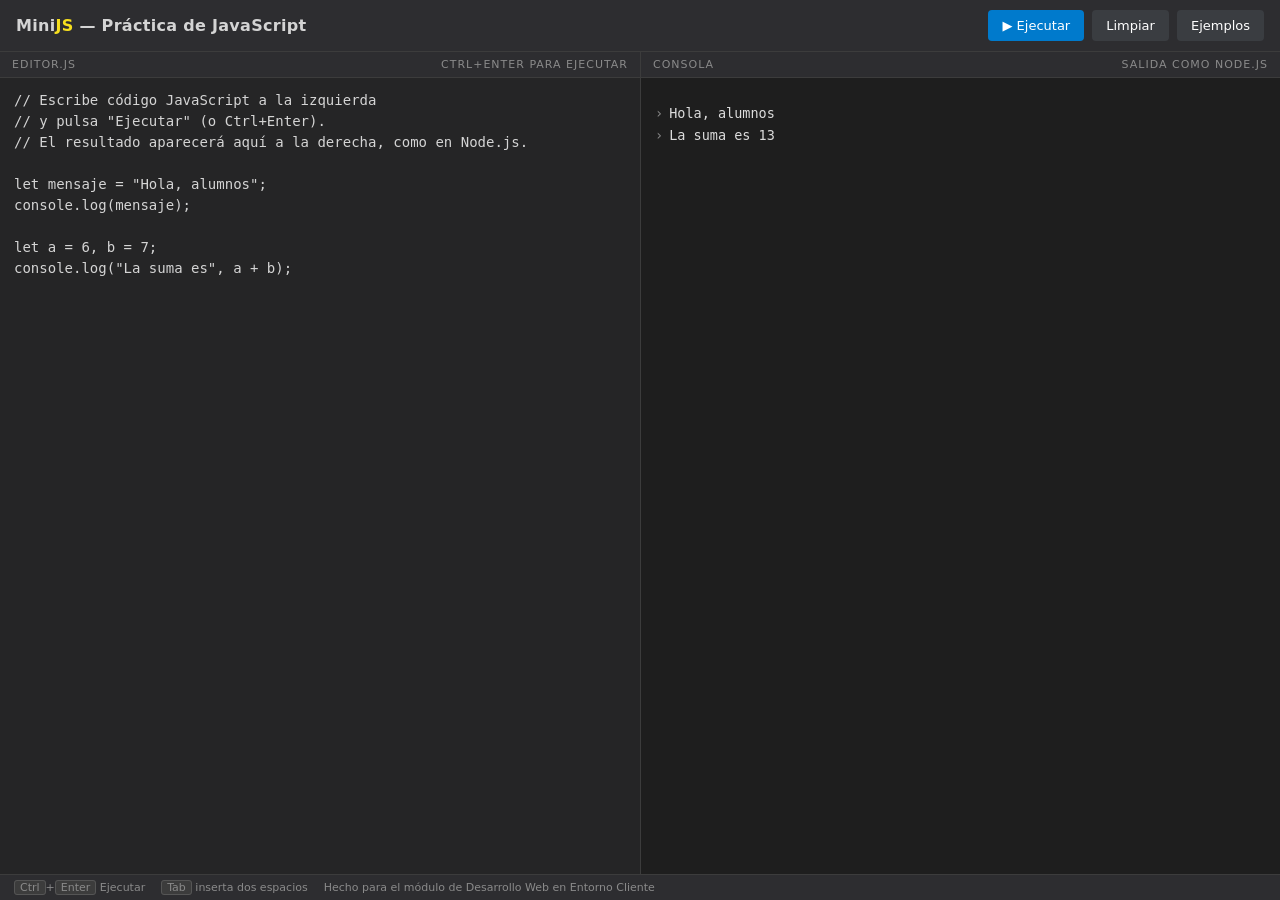
<file: index.html>
<!DOCTYPE html>
<html lang="es">
<head>
  <meta charset="UTF-8" />
  <meta name="viewport" content="width=device-width, initial-scale=1.0" />
  <title>MiniConsola JS — Practica JavaScript</title>
  <link rel="stylesheet" href="estilos.css" />
</head>
<body>
  <header>
    <h1>Mini<span class="js">JS</span> — Práctica de JavaScript</h1>
    <div class="toolbar">
      <button id="runBtn" title="Ejecutar el código (Ctrl+Enter)">▶ Ejecutar</button>
      <button id="clearBtn" class="secondary" title="Borrar la consola">Limpiar</button>
      <button id="examplesBtn" class="secondary" title="Ejemplos">Ejemplos</button>
    </div>
  </header>

  <main>
    <section class="pane">
      <div class="pane-label">
        <span>editor.js</span>
        <span>Ctrl+Enter para ejecutar</span>
      </div>
      <textarea id="editor" spellcheck="false" autocomplete="off"
        autocorrect="off" autocapitalize="off"></textarea>
    </section>

    <section class="pane">
      <div class="pane-label">
        <span>consola</span>
        <span>salida como Node.js</span>
      </div>
      <pre id="console"></pre>
    </section>
  </main>

  <footer>
    <span><kbd>Ctrl</kbd>+<kbd>Enter</kbd> Ejecutar</span>
    <span><kbd>Tab</kbd> inserta dos espacios</span>
    <span>Hecho para el módulo de Desarrollo Web en Entorno Cliente</span>
  </footer>

  <script src="script.js"></script>
</body>
</html>
</file>
<file: estilos.css>
:root {
  --bg: #1e1e1e;
  --panel: #252526;
  --panel-border: #3c3c3c;
  --accent: #007acc;
  --accent-hover: #1f8ad2;
  --text: #d4d4d4;
  --muted: #8a8a8a;
  --console-bg: #1e1e1e;
  --console-text: #dcdcdc;
  --log: #dcdcdc;
  --info: #4fc3f7;
  --warn: #ffb74d;
  --error: #f48771;
  --ok: #81c784;
}

* {
  box-sizing: border-box;
}

html, body {
  margin: 0;
  padding: 0;
  height: 100%;
  background: var(--bg);
  color: var(--text);
  font-family: "Segoe UI", "Inter", system-ui, -apple-system, sans-serif;
}

body {
  display: flex;
  flex-direction: column;
  height: 100vh;
}

header {
  display: flex;
  align-items: center;
  gap: 16px;
  padding: 10px 16px;
  background: #2d2d30;
  border-bottom: 1px solid var(--panel-border);
  flex: 0 0 auto;
}

header h1 {
  font-size: 16px;
  font-weight: 600;
  margin: 0;
  letter-spacing: 0.3px;
}

header h1 .js {
  color: #f7df1e;
}

.toolbar {
  display: flex;
  gap: 8px;
  margin-left: auto;
}

button {
  background: var(--accent);
  color: #fff;
  border: none;
  padding: 8px 14px;
  border-radius: 4px;
  font-size: 13px;
  cursor: pointer;
  font-family: inherit;
  transition: background 0.15s ease;
}

button:hover {
  background: var(--accent-hover);
}

button.secondary {
  background: #3a3d41;
}

button.secondary:hover {
  background: #4a4d51;
}

main {
  display: flex;
  flex: 1 1 auto;
  min-height: 0;
}

.pane {
  flex: 1 1 50%;
  display: flex;
  flex-direction: column;
  min-width: 0;
}

.pane-label {
  flex: 0 0 auto;
  padding: 6px 12px;
  font-size: 11px;
  text-transform: uppercase;
  letter-spacing: 1px;
  color: var(--muted);
  background: #2d2d30;
  border-bottom: 1px solid var(--panel-border);
  display: flex;
  align-items: center;
  justify-content: space-between;
}

.pane + .pane {
  border-left: 1px solid var(--panel-border);
}

#editor {
  flex: 1 1 auto;
  width: 100%;
  border: none;
  background: var(--panel);
  color: var(--text);
  font-family: "Cascadia Code", "Fira Code", "Consolas", monospace;
  font-size: 14px;
  line-height: 1.5;
  padding: 12px 14px;
  resize: none;
  outline: none;
  tab-size: 2;
  white-space: pre;
  overflow: auto;
}

#editor::selection {
  background: #264f78;
}

#console {
  flex: 1 1 auto;
  background: var(--console-bg);
  color: var(--console-text);
  font-family: "Cascadia Code", "Fira Code", "Consolas", monospace;
  font-size: 13.5px;
  line-height: 1.5;
  padding: 10px 14px;
  overflow: auto;
  white-space: pre-wrap;
  word-break: break-word;
}

#console .line {
  padding: 1px 0;
}

#console .prompt {
  color: #888;
  user-select: none;
  margin-right: 6px;
}

.console-line { color: var(--log); }
.console-info { color: var(--info); }
.console-warn { color: var(--warn); }
.console-error { color: var(--error); }
.console-error .prompt { color: var(--error); }
.console-ok { color: var(--ok); }
.console-meta { color: var(--muted); font-style: italic; }

footer {
  flex: 0 0 auto;
  padding: 6px 14px;
  font-size: 11px;
  color: var(--muted);
  background: #2d2d30;
  border-top: 1px solid var(--panel-border);
  display: flex;
  gap: 16px;
  flex-wrap: wrap;
}

kbd {
  background: #3c3c3c;
  border: 1px solid #555;
  border-radius: 3px;
  padding: 0 5px;
  font-family: inherit;
  font-size: 11px;
}

@media (max-width: 720px) {
  main { flex-direction: column; }
  .pane + .pane { border-left: none; border-top: 1px solid var(--panel-border); }
}
</file>
